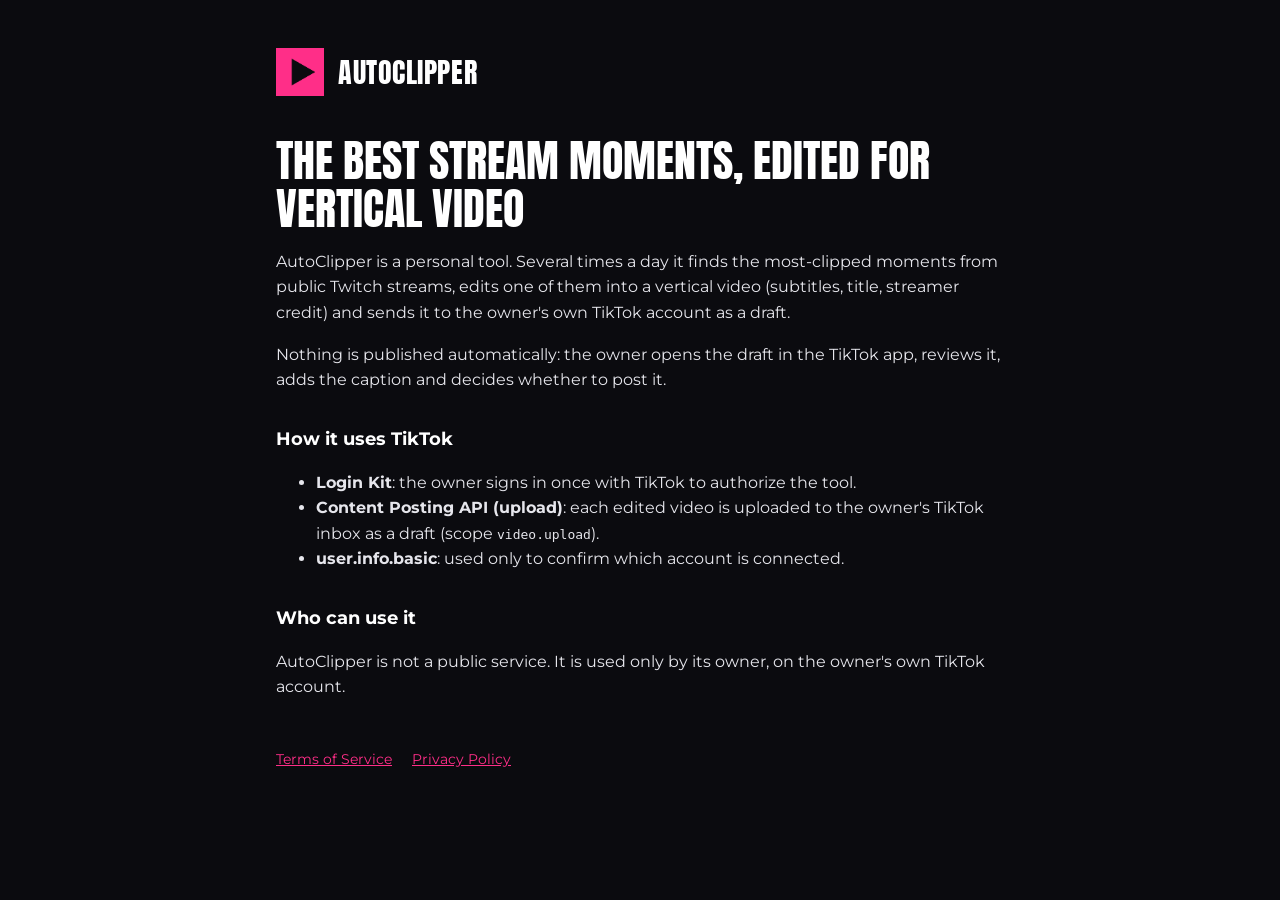
<file: index.html>
<!doctype html>
<html lang="en">
<head>
<meta charset="utf-8">
<meta name="viewport" content="width=device-width, initial-scale=1">
<title>AutoClipper</title>
<link rel="icon" href="logo.png">
<link rel="stylesheet" href="https://fonts.googleapis.com/css2?family=Anton&family=Montserrat:wght@500;900&display=swap">
<link rel="stylesheet" href="style.css">
</head>
<body>
<main>
  <header><img src="logo.png" alt=""><a href="./">AUTOCLIPPER</a></header>
  <h1>THE BEST STREAM MOMENTS, EDITED FOR VERTICAL VIDEO</h1>
  <p>AutoClipper is a personal tool. Several times a day it finds the most-clipped moments from public Twitch
  streams, edits one of them into a vertical video (subtitles, title, streamer credit) and sends it to the
  owner's own TikTok account as a draft.</p>
  <p>Nothing is published automatically: the owner opens the draft in the TikTok app, reviews it, adds the
  caption and decides whether to post it.</p>

  <h2>How it uses TikTok</h2>
  <ul>
    <li><strong>Login Kit</strong>: the owner signs in once with TikTok to authorize the tool.</li>
    <li><strong>Content Posting API (upload)</strong>: each edited video is uploaded to the owner's TikTok inbox
    as a draft (scope <code>video.upload</code>).</li>
    <li><strong>user.info.basic</strong>: used only to confirm which account is connected.</li>
  </ul>

  <h2>Who can use it</h2>
  <p>AutoClipper is not a public service. It is used only by its owner, on the owner's own TikTok account.</p>

  <nav>
    <a href="terms.html">Terms of Service</a>
    <a href="privacy.html">Privacy Policy</a>
  </nav>
</main>
</body>
</html>
</file>
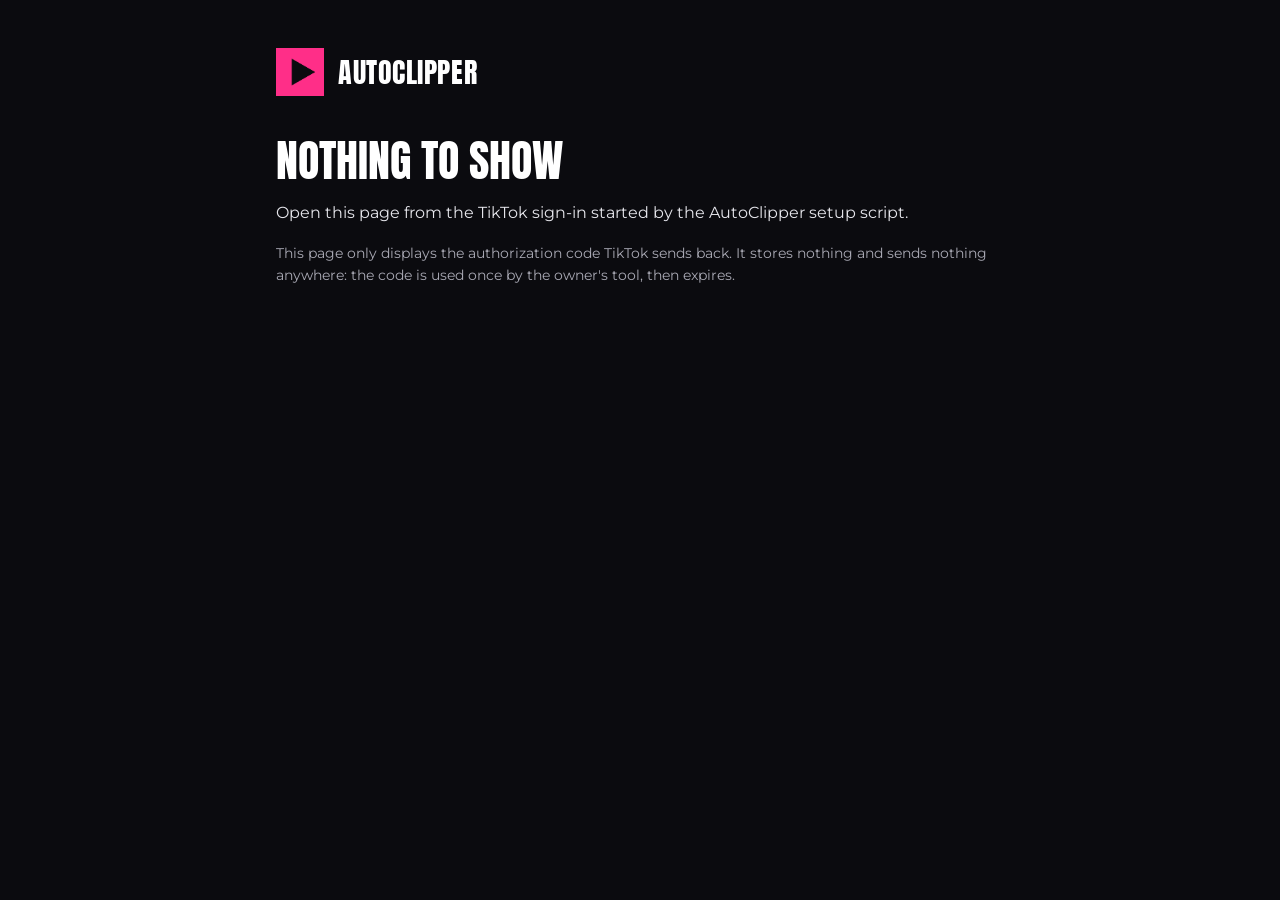
<file: callback.html>
<!doctype html>
<html lang="en">
<head>
<meta charset="utf-8">
<meta name="viewport" content="width=device-width, initial-scale=1">
<meta name="robots" content="noindex">
<title>Connect TikTok · AutoClipper</title>
<link rel="icon" href="logo.png">
<link rel="stylesheet" href="https://fonts.googleapis.com/css2?family=Anton&family=Montserrat:wght@500;900&display=swap">
<link rel="stylesheet" href="style.css">
</head>
<body>
<main>
  <header><img src="logo.png" alt=""><a href="./">AUTOCLIPPER</a></header>
  <h1 id="title">CONNECTING TIKTOK…</h1>
  <p id="help"></p>
  <div class="box" id="box" hidden>
    <div class="code" id="code"></div>
    <button type="button" id="copy">Copy code</button>
  </div>
  <p class="muted">This page only displays the authorization code TikTok sends back. It stores nothing and sends
  nothing anywhere: the code is used once by the owner's tool, then expires.</p>
</main>
<script>
  // TikTok renvoie ici après la connexion : ?code=...&state=... (ou ?error=...)
  const q = new URLSearchParams(location.search);
  const code = q.get("code");
  const err = q.get("error_description") || q.get("error");
  const title = document.getElementById("title");
  const help = document.getElementById("help");
  if (code) {
    title.textContent = "TIKTOK CONNECTED";
    help.textContent = "Copy this code and paste it into the AutoClipper setup script on your computer. It expires in a few minutes.";
    document.getElementById("code").textContent = code;
    document.getElementById("box").hidden = false;
    document.getElementById("copy").addEventListener("click", async () => {
      try { await navigator.clipboard.writeText(code); document.getElementById("copy").textContent = "Copied"; }
      catch (e) { document.getElementById("copy").textContent = "Select and copy the code above"; }
    });
  } else if (err) {
    title.textContent = "CONNECTION FAILED";
    help.textContent = err;
  } else {
    title.textContent = "NOTHING TO SHOW";
    help.textContent = "Open this page from the TikTok sign-in started by the AutoClipper setup script.";
  }
</script>
</body>
</html>
</file>
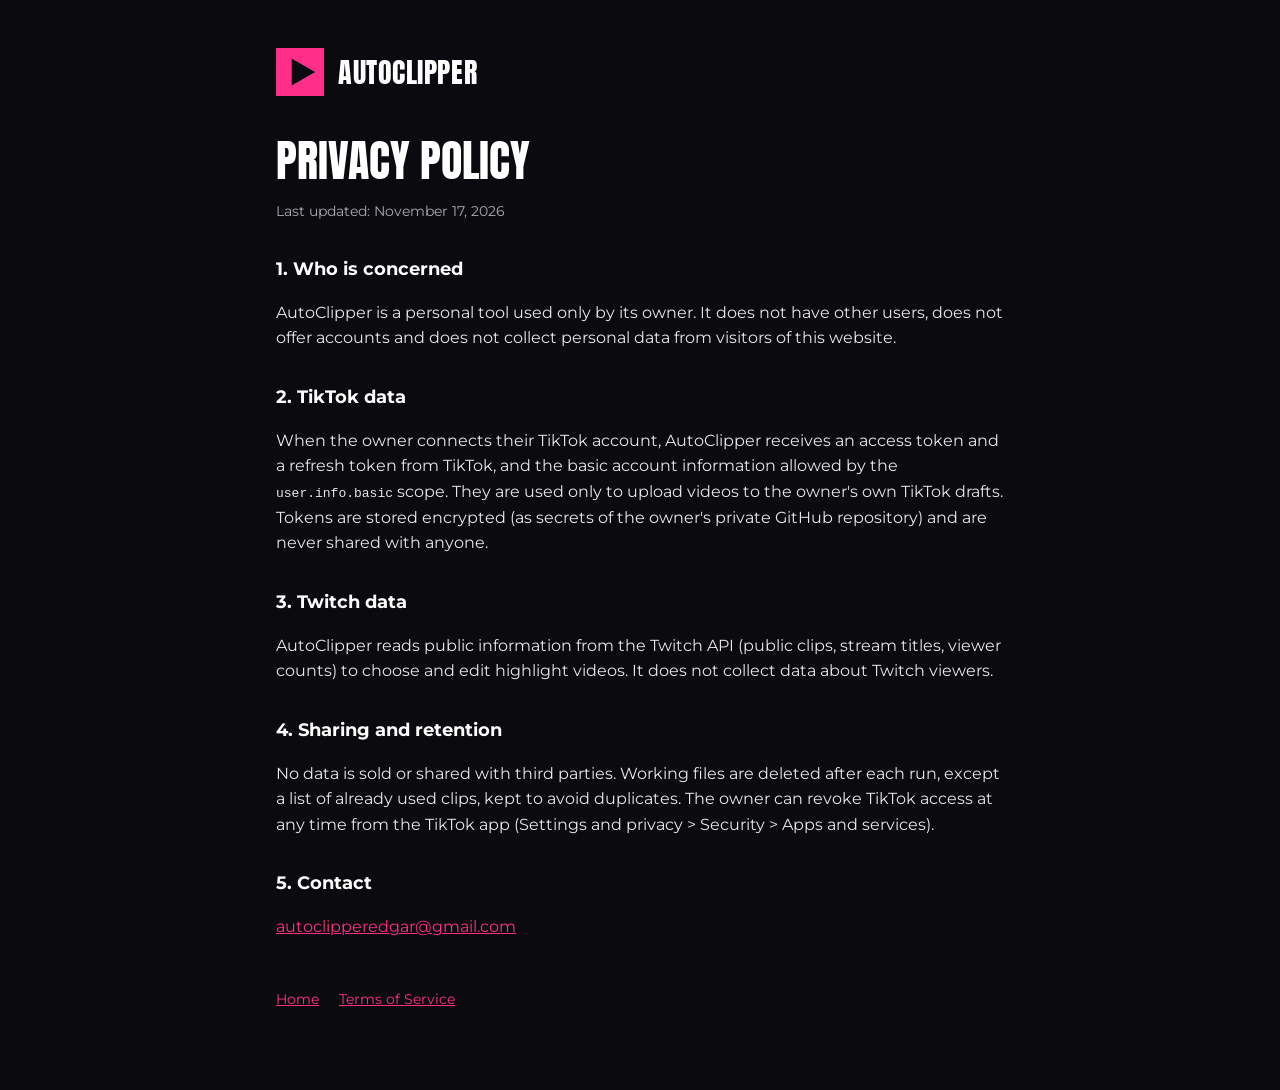
<file: privacy.html>
<!doctype html>
<html lang="en">
<head>
<meta charset="utf-8">
<meta name="viewport" content="width=device-width, initial-scale=1">
<title>Privacy Policy · AutoClipper</title>
<link rel="icon" href="logo.png">
<link rel="stylesheet" href="https://fonts.googleapis.com/css2?family=Anton&family=Montserrat:wght@500;900&display=swap">
<link rel="stylesheet" href="style.css">
</head>
<body>
<main>
  <header><img src="logo.png" alt=""><a href="./">AUTOCLIPPER</a></header>
  <h1>PRIVACY POLICY</h1>
  <p class="muted">Last updated: November 17, 2026</p>

  <h2>1. Who is concerned</h2>
  <p>AutoClipper is a personal tool used only by its owner. It does not have other users, does not offer
  accounts and does not collect personal data from visitors of this website.</p>

  <h2>2. TikTok data</h2>
  <p>When the owner connects their TikTok account, AutoClipper receives an access token and a refresh token
  from TikTok, and the basic account information allowed by the <code>user.info.basic</code> scope. They are
  used only to upload videos to the owner's own TikTok drafts. Tokens are stored encrypted (as secrets of the
  owner's private GitHub repository) and are never shared with anyone.</p>

  <h2>3. Twitch data</h2>
  <p>AutoClipper reads public information from the Twitch API (public clips, stream titles, viewer counts)
  to choose and edit highlight videos. It does not collect data about Twitch viewers.</p>

  <h2>4. Sharing and retention</h2>
  <p>No data is sold or shared with third parties. Working files are deleted after each run, except a
  list of already used clips, kept to avoid duplicates. The owner can revoke TikTok access at any time from
  the TikTok app (Settings and privacy &gt; Security &gt; Apps and services).</p>

  <h2>5. Contact</h2>
  <p><a href="mailto:autoclipperedgar@gmail.com">autoclipperedgar@gmail.com</a></p>

  <nav><a href="./">Home</a><a href="terms.html">Terms of Service</a></nav>
</main>
</body>
</html>
</file>
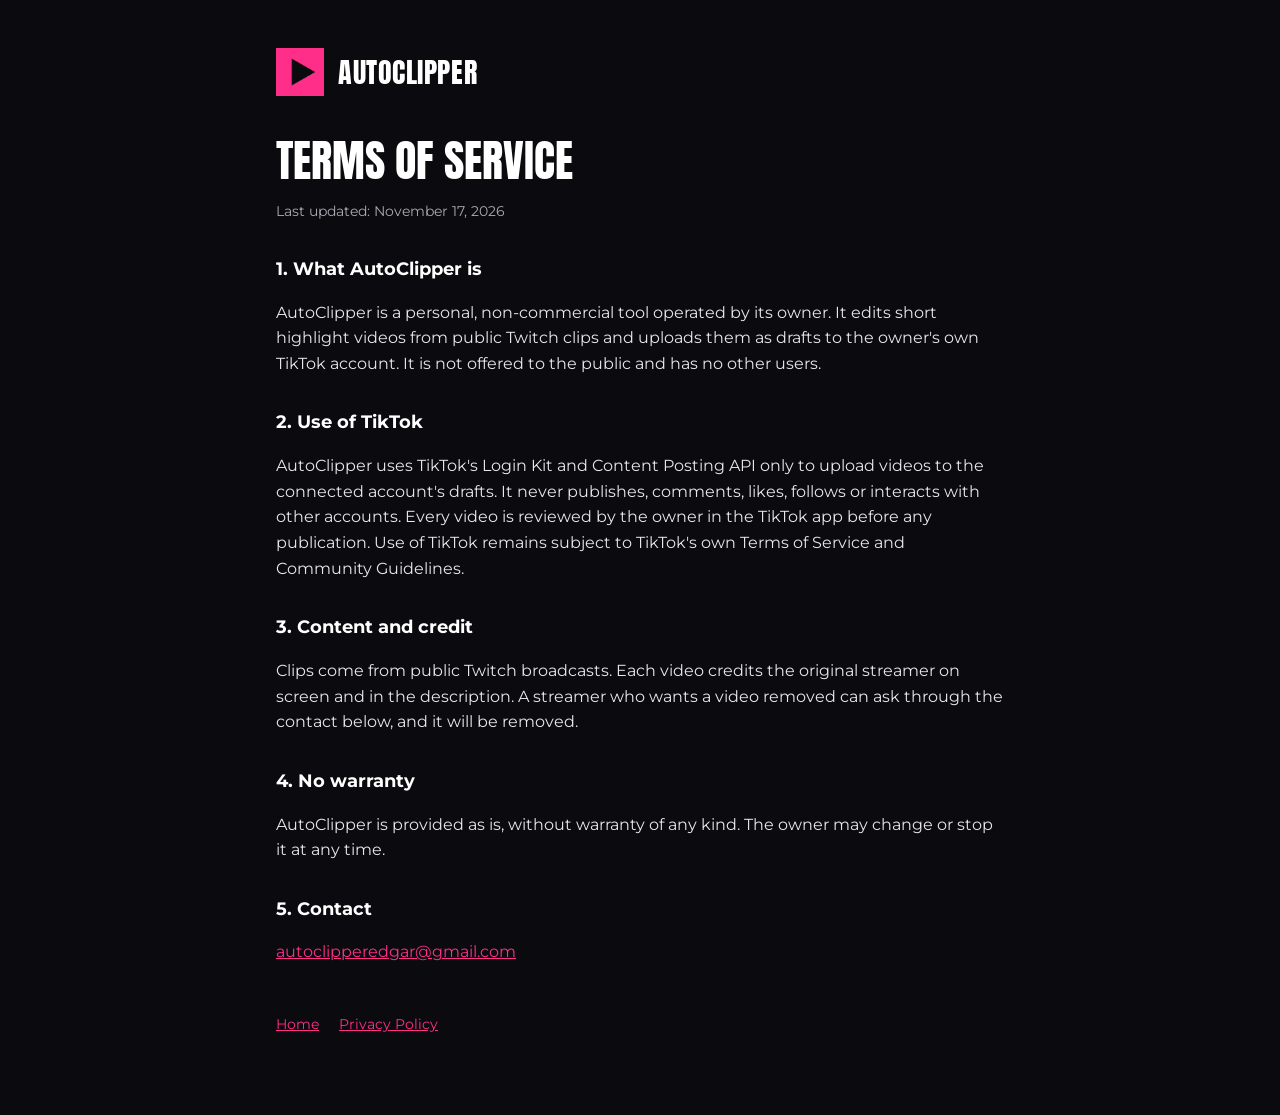
<file: terms.html>
<!doctype html>
<html lang="en">
<head>
<meta charset="utf-8">
<meta name="viewport" content="width=device-width, initial-scale=1">
<title>Terms of Service · AutoClipper</title>
<link rel="icon" href="logo.png">
<link rel="stylesheet" href="https://fonts.googleapis.com/css2?family=Anton&family=Montserrat:wght@500;900&display=swap">
<link rel="stylesheet" href="style.css">
</head>
<body>
<main>
  <header><img src="logo.png" alt=""><a href="./">AUTOCLIPPER</a></header>
  <h1>TERMS OF SERVICE</h1>
  <p class="muted">Last updated: November 17, 2026</p>

  <h2>1. What AutoClipper is</h2>
  <p>AutoClipper is a personal, non-commercial tool operated by its owner. It edits short highlight videos
  from public Twitch clips and uploads them as drafts to the owner's own TikTok account. It is not offered
  to the public and has no other users.</p>

  <h2>2. Use of TikTok</h2>
  <p>AutoClipper uses TikTok's Login Kit and Content Posting API only to upload videos to the connected
  account's drafts. It never publishes, comments, likes, follows or interacts with other accounts. Every
  video is reviewed by the owner in the TikTok app before any publication. Use of TikTok remains subject
  to TikTok's own Terms of Service and Community Guidelines.</p>

  <h2>3. Content and credit</h2>
  <p>Clips come from public Twitch broadcasts. Each video credits the original streamer on screen and in the
  description. A streamer who wants a video removed can ask through the contact below, and it will be
  removed.</p>

  <h2>4. No warranty</h2>
  <p>AutoClipper is provided as is, without warranty of any kind. The owner may change or stop it at any
  time.</p>

  <h2>5. Contact</h2>
  <p><a href="mailto:autoclipperedgar@gmail.com">autoclipperedgar@gmail.com</a></p>

  <nav><a href="./">Home</a><a href="privacy.html">Privacy Policy</a></nav>
</main>
</body>
</html>
</file>
<file: style.css>
:root { --black: #0B0B0F; --white: #FFFFFF; --pink: #FF2E88; --grey: #A9A9B4; }
* { box-sizing: border-box; }
body {
  margin: 0; background: var(--black); color: var(--white);
  font-family: Montserrat, system-ui, sans-serif; line-height: 1.6;
}
main { max-width: 760px; margin: 0 auto; padding: 48px 16px 80px; }
header { display: flex; align-items: center; gap: 14px; margin-bottom: 40px; }
header img { width: 48px; height: 48px; }
header a { color: var(--white); text-decoration: none; font-family: Anton, sans-serif; font-size: 28px; letter-spacing: 0.02em; }
h1 { font-family: Anton, sans-serif; font-weight: 400; font-size: 44px; line-height: 1.1; margin: 0 0 16px; }
h2 { font-size: 18px; margin: 32px 0 8px; }
p, li { color: #E6E6EC; }
.muted { color: var(--grey); font-size: 14px; }
a { color: var(--pink); }
nav { margin-top: 48px; display: flex; gap: 20px; flex-wrap: wrap; font-size: 14px; }
.box { background: #16161D; padding: 20px; margin: 24px 0; word-break: break-all; }
.code { font-family: ui-monospace, monospace; font-size: 18px; color: var(--white); }
button {
  background: var(--pink); color: var(--black); border: 0; padding: 12px 20px;
  font: 900 16px Montserrat, sans-serif; cursor: pointer; margin-top: 12px;
}
</file>
